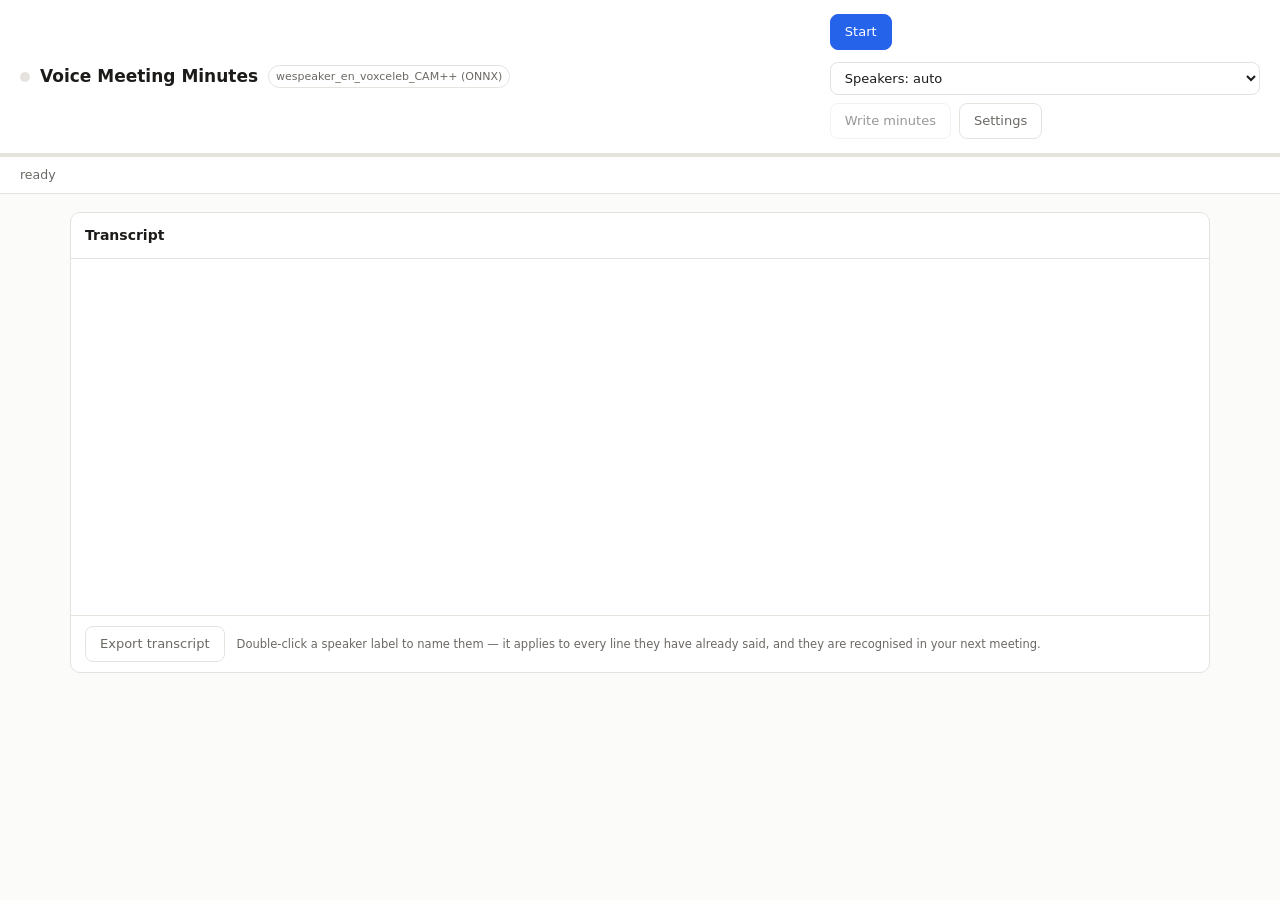
<file: web/index.html>
<!doctype html>
<html lang="en">
<head>
<meta charset="utf-8">
<meta name="viewport" content="width=device-width, initial-scale=1">
<title>Voice Meeting Minutes</title>
<link rel="stylesheet" href="css/styles.css">
</head>
<body>

<header>
  <div class="brand">
    <span id="mic" class="mic" aria-hidden="true"></span>
    <h1>Voice Meeting Minutes</h1>
    <span id="embedBadge" class="badge"></span>
    <span id="gateBadge" class="badge" hidden></span>
  </div>
  <div class="controls">
    <button id="start" class="primary">Start</button>
    <button id="pause" hidden>Pause</button>
    <button id="end" hidden class="danger">End</button>
    <select id="speakerCount" class="count" title="How many people are in the room? Setting it re-clusters immediately and again at End.">
      <option value="">Speakers: auto</option>
      <option value="2">2 speakers</option><option value="3">3 speakers</option>
      <option value="4">4 speakers</option><option value="5">5 speakers</option>
      <option value="6">6 speakers</option><option value="7">7 speakers</option>
      <option value="8">8 speakers</option><option value="9">9 speakers</option>
      <option value="10">10 speakers</option><option value="11">11 speakers</option>
      <option value="12">12 speakers</option><option value="14">14 speakers</option>
      <option value="16">16 speakers</option>
    </select>
    <button id="generate" disabled>Write minutes</button>
    <button id="openSettings" class="ghost" title="Settings">Settings</button>
  </div>
</header>

<div class="meter"><div id="meterFill"></div></div>
<p id="status" class="status">ready</p>

<main>
  <section class="pane">
    <div class="paneHead">
      <h2>Transcript</h2>
      <div id="speakers" class="speakers"></div>
    </div>
    <div id="transcript" class="transcript"></div>
    <div id="interim" class="interim"></div>
    <div class="paneFoot">
      <button id="exportTxt" class="ghost">Export transcript</button>
      <span class="hint">Double-click a speaker label to name them — it applies to every line they have already said, and they are recognised in your next meeting.</span>
    </div>
  </section>

  <section id="minutesPane" class="pane" hidden>
    <div class="paneHead"><h2>Minutes <span class="draft">draft</span></h2></div>
    <div id="minutesBody" class="minutes"></div>
    <div class="paneFoot">
      <button id="exportMd" class="ghost">Export Markdown</button>
      <span class="hint warn">Generated from an automatic transcript. Action items are the most likely thing to be wrong — check each one against the timestamp before circulating.</span>
    </div>
  </section>
</main>

<dialog id="consent">
  <h2>Before you record</h2>
  <p>This records everyone in the room. Tell them, and get their agreement — in
     many places that is a legal requirement, not a courtesy.</p>
  <p>Recordings, transcripts and voiceprints are stored <strong>in this browser
     on this machine</strong>. Nothing is uploaded except the transcript text,
     which is sent to the minutes API you configure, when you press
     <em>Write minutes</em>.</p>
  <p id="consentEngine" class="note warn">If you use the browser recogniser,
     microphone audio is also sent to Google for transcription. Switch the
     engine to Whisper in Settings to keep audio on this machine.</p>
  <form method="dialog" class="row end">
    <button value="cancel" class="ghost">Cancel</button>
    <button id="acceptConsent" value="ok" class="primary">Everyone has agreed — start</button>
  </form>
</dialog>

<dialog id="settings">
  <h2>Settings</h2>

  <h3>Speech recognition</h3>
  <label>Engine
    <select id="asrEngine">
      <option value="webspeech">Browser recognition — nothing to download</option>
      <option value="whisper">Whisper Singlish — local, downloads once</option>
    </select>
  </label>
  <p id="privacyNote" class="note"></p>

  <label>Speech gate
    <select id="vadGate">
      <option value="silero">Silero VAD — neural, 2 MB, downloaded once</option>
      <option value="energy">Energy gate — no download, more false triggers</option>
    </select>
  </label>
  <p class="note">Decides when someone is talking. The energy gate opens for air-con, keyboards
     and breathing; each false open is a clip the recogniser can invent words for.</p>

  <label class="check"><input id="micProcessing" type="checkbox">
    Browser audio processing — noise suppression, auto gain, echo cancellation</label>
  <p class="note">Off by default. It is built for calls and reshapes the voice the speaker
     model reads; turn it on for a very noisy room and expect speaker labels to suffer.</p>

  <div id="webspeechRow">
    <label>Language
      <select id="asrLang">
        <option value="en-SG">English (Singapore)</option>
        <option value="en-GB">English (UK)</option>
        <option value="en-US">English (US)</option>
        <option value="zh-CN">Chinese</option>
        <option value="ms-MY">Malay</option>
        <option value="ta-IN">Tamil</option>
      </select>
    </label>
    <p class="note">Whether <code>en-SG</code> reaches a Singapore-tuned recogniser is
       undocumented, and there is no Singlish finetune behind it either way.</p>
  </div>

  <div id="whisperRow" hidden>
    <label>Model
      <select id="whisperModel">
        <option value="local/mjwong/whisper-small-singlish">whisper-small-singlish — local export, 0.2B, Apache-2.0</option>
        <option value="local/mjwong/whisper-large-v3-turbo-singlish">whisper-large-v3-turbo-singlish — local export, 0.8B, MIT</option>
        <option value="onnx-community/whisper-base">whisper-base from the Hub — no Singlish tuning, for comparison</option>
      </select>
    </label>
    <label>Device
      <select id="whisperDevice">
        <option value="webgpu">WebGPU — q4, ~300 MB, about ten times faster than real time</option>
        <option value="wasm">wasm — q8, ~410 MB, real time on one thread, 4× on the isolated server</option>
      </select>
    </label>
    <p class="note">Precision is chosen per device from what was measured — q8 on WebGPU produces
       garbage and is never used. Without WebGPU the app falls back to wasm on its own. The
       export comes from <code>tools/export_singlish_onnx.py</code>.</p>
  </div>

  <h3>Speaker identification</h3>
  <label>Embedder
    <select id="embedBackend">
      <option value="onnx">Speaker model (ONNX) — CAM++, real speaker verification</option>
      <option value="spectral">Built-in approximate — nothing to download, ≤4 people</option>
    </select>
  </label>
  <div id="onnxRow" hidden>
    <label>Model
      <input id="embedOnnxUrl" type="text" list="embedModels"
             placeholder="models/wespeaker_en_voxceleb_CAM++.onnx" spellcheck="false">
      <datalist id="embedModels">
        <option value="models/wespeaker_en_voxceleb_CAM++.onnx">CAM++ English — default, 29 MB</option>
        <option value="models/3dspeaker_speech_campplus_sv_zh_en_16k-common_advanced.onnx">CAM++ Chinese + English, 28 MB</option>
        <option value="models/wespeaker_en_voxceleb_resnet34_LM.onnx">ResNet34 English, 27 MB</option>
        <option value="models/3dspeaker_speech_eres2net_sv_en_voxceleb_16k.onnx">ERes2Net English, 27 MB</option>
      </datalist>
    </label>
    <p class="note">Fetch with <code>python3 tools/fetch_models.py</code>. If the file is
       missing the app falls back to the built-in embedder and says so.</p>
  </div>
  <p class="note warn">The built-in embedder separates clearly different voices but is not a
     speaker-verification model, and past four people it mislabels a lot. The
     ONNX model is what the ten-person figures were measured with.</p>

  <h3>Minutes API</h3>
  <label>Base URL
    <input id="llmBaseUrl" type="url" placeholder="https://api.openai.com" spellcheck="false">
  </label>
  <label>API key
    <input id="llmApiKey" type="password" placeholder="sk-…" spellcheck="false" autocomplete="off">
  </label>
  <div class="row">
    <label>Model
      <input id="llmModel" type="text" placeholder="gpt-4o-mini" spellcheck="false">
    </label>
    <label>Wire format
      <select id="llmFormat">
        <option value="auto">Auto</option>
        <option value="openai">OpenAI /v1/chat/completions</option>
        <option value="anthropic">Anthropic /v1/messages</option>
      </select>
    </label>
  </div>
  <div class="row">
    <button id="testApi" class="ghost">Test connection</button>
    <span id="apiResult" class="result"></span>
  </div>
  <p class="note warn">The key is stored in this browser and sent to the base URL above,
     from this page. A wrong base URL is a leaked key. Anything speaking the OpenAI
     chat-completions shape works — including a vLLM or Ollama server on your own network.</p>

  <form method="dialog" class="row end">
    <button value="ok" class="primary">Done</button>
  </form>
</dialog>

<script type="module" src="js/app.js"></script>
</body>
</html>
</file>
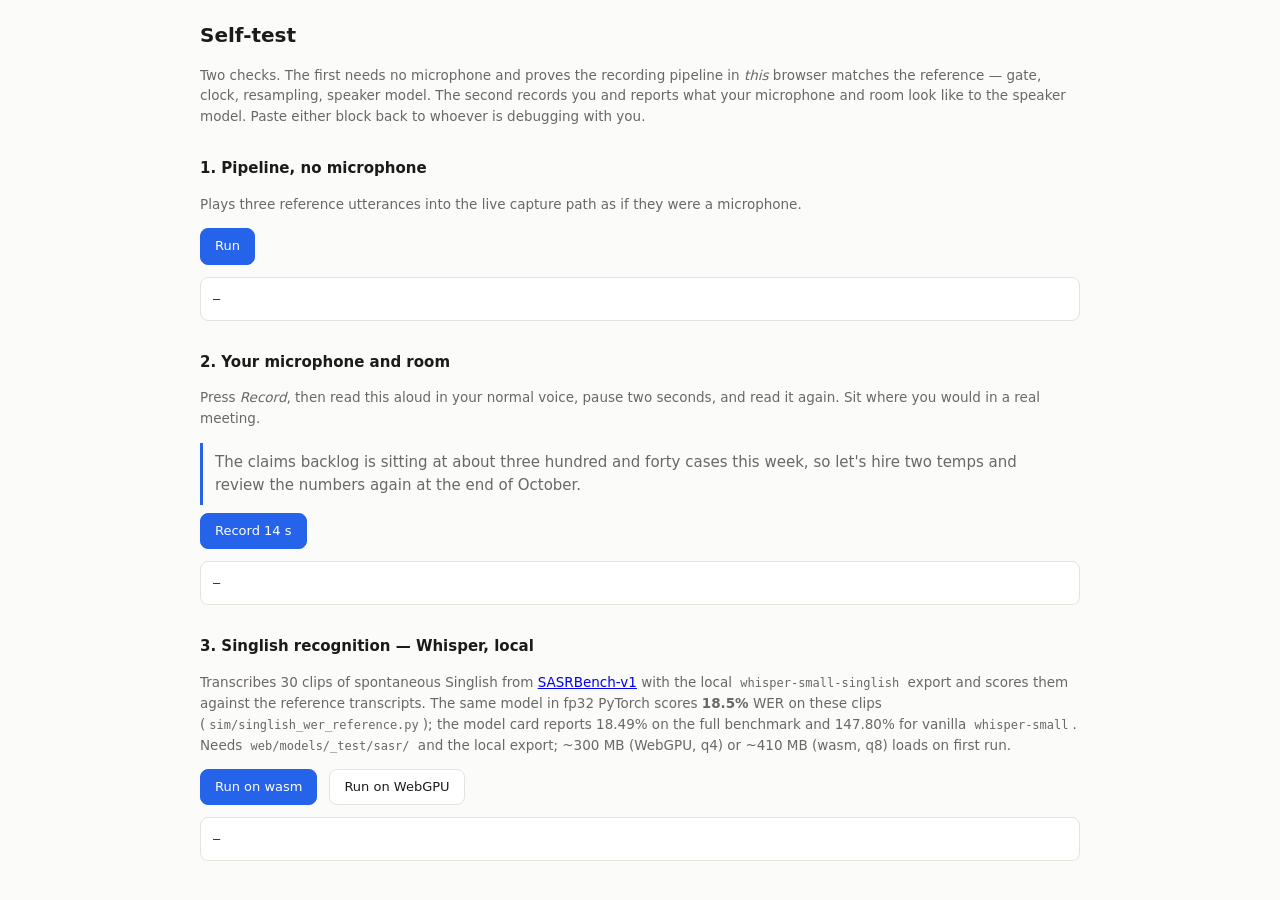
<file: web/selftest.html>
<!doctype html>
<html lang="en">
<head>
<meta charset="utf-8">
<meta name="viewport" content="width=device-width, initial-scale=1">
<title>Voice Meeting Minutes — self-test</title>
<link rel="stylesheet" href="css/styles.css">
<style>
  body { padding: 20px; max-width: 920px; margin: 0 auto; }
  h1 { font-size: 20px; margin: 0 0 6px; } h2 { font-size: 15px; margin: 30px 0 8px; }
  pre { background: var(--panel); border: 1px solid var(--line); border-radius: 8px; padding: 12px;
        font: 12px/1.5 ui-monospace, Menlo, monospace; white-space: pre-wrap; min-height: 40px; }
  blockquote { margin: 8px 0; padding: 8px 12px; border-left: 3px solid var(--accent); color: var(--muted); }
  p, li { color: var(--muted); font-size: 13.5px; }
  .ok { color: var(--ok); } .bad { color: var(--bad); } .warn { color: var(--warn); }
</style>
</head>
<body>
<h1>Self-test</h1>
<p>Two checks. The first needs no microphone and proves the recording pipeline in <em>this</em>
   browser matches the reference — gate, clock, resampling, speaker model. The second records you
   and reports what your microphone and room look like to the speaker model. Paste either block
   back to whoever is debugging with you.</p>

<h2>1. Pipeline, no microphone</h2>
<p>Plays three reference utterances into the live capture path as if they were a microphone.</p>
<button id="run1" class="primary">Run</button>
<pre id="out1">—</pre>

<h2>2. Your microphone and room</h2>
<p>Press <em>Record</em>, then read this aloud in your normal voice, pause two seconds, and read it
   again. Sit where you would in a real meeting.</p>
<blockquote>The claims backlog is sitting at about three hundred and forty cases this week,
   so let's hire two temps and review the numbers again at the end of October.</blockquote>
<button id="run2" class="primary">Record 14 s</button>
<pre id="out2">—</pre>

<h2>3. Singlish recognition — Whisper, local</h2>
<p>Transcribes 30 clips of spontaneous Singlish from
   <a href="https://huggingface.co/datasets/mjwong/SASRBench-v1">SASRBench-v1</a> with the local
   <code>whisper-small-singlish</code> export and scores them against the reference transcripts.
   The same model in fp32 PyTorch scores <strong>18.5%</strong> WER on these clips
   (<code>sim/singlish_wer_reference.py</code>); the model card reports 18.49% on the full benchmark
   and 147.80% for vanilla <code>whisper-small</code>. Needs <code>web/models/_test/sasr/</code> and
   the local export; ~300 MB (WebGPU, q4) or ~410 MB (wasm, q8) loads on first run.</p>
<div class="row">
  <button id="run3" class="primary">Run on wasm</button>
  <button id="run3gpu">Run on WebGPU</button>
</div>
<pre id="out3">—</pre>

<script type="module">
import { AudioCapture } from './js/audio.js';
import { Embedder } from './js/embed.js';
import { WhisperASR, looksHallucinated } from './js/asr.js';

const ORT = 'https://cdn.jsdelivr.net/npm/onnxruntime-web@1.29.0/dist/';
const $ = (id) => document.getElementById(id);
const log = (el, s = '') => { el.textContent += s + '\n'; };
const dot = (a, b) => { let s = 0; for (let i = 0; i < a.length; i++) s += a[i] * b[i]; return s; };
const sleep = (ms) => new Promise(r => setTimeout(r, ms));

async function loadEmbedder(out) {
  const ort = await import(`${ORT}ort.wasm.min.mjs`);
  ort.env.wasm.wasmPaths = ORT;
  const e = new Embedder();
  try { await e.useOnnx('models/wespeaker_en_voxceleb_CAM++.onnx', ort); }
  catch (err) { log(out, `speaker model NOT loaded (${err.message.slice(0, 80)}) — run: python3 tools/fetch_models.py`); }
  log(out, `speaker model: ${e.label}`);
  return e;
}

$('run1').onclick = async () => {
  const out = $('out1'); out.textContent = '';
  let ctx;
  try {
    ctx = new AudioContext();
    await ctx.resume();
    log(out, `AudioContext ${ctx.sampleRate} Hz (${ctx.state}) — the capture path must resample this to 16 kHz`);
    const refRes = await fetch('models/_test/campp_ref.json');
    if (!refRes.ok) { log(out, 'missing web/models/_test — run: python3 sim/campp_reference.py'); return; }
    const ref = await refRes.json();
    const files = Object.keys(ref);
    const bufs = [];
    for (const f of files) bufs.push(await ctx.decodeAudioData(await (await fetch(`models/_test/${f}`)).arrayBuffer()));

    const emb = await loadEmbedder(out);
    const dest = ctx.createMediaStreamDestination();
    const cap = new AudioCapture({ gate: 'silero', stream: dest.stream });
    const segs = [];
    cap.addEventListener('segment', e => segs.push(e.detail));
    cap.addEventListener('gatefallback', e => log(out, `gate fallback: ${e.detail.reason}`));
    const wall0 = performance.now();
    await cap.start();
    log(out, `gate: ${cap.gate}`);

    // 1 s of silence, then the files with 1.5 s gaps — measured from when audio started flowing
    let t = ctx.currentTime + 1.0;
    const expected = [];
    bufs.forEach((b, i) => {
      const src = ctx.createBufferSource(); src.buffer = b; src.connect(dest); src.start(t);
      expected.push({ file: files[i], start: t - ctx.currentTime - 0.25, dur: b.duration });   // capture clock starts ~now; 0.25 s pre-roll
      t += b.duration + 1.5;
    });
    const total = t - ctx.currentTime + 2.5;
    for (let s = Math.ceil(total); s > 0; s--) { out.textContent = out.textContent.replace(/\n…\d+ s$/, '') + `\n…${s} s`; await sleep(1000); }
    out.textContent = out.textContent.replace(/\n…\d+ s$/, '');
    await cap.stop();
    const elapsed = (performance.now() - wall0) / 1000;

    const clockOk = Math.abs(cap.t - elapsed) < 1.5;
    log(out, `audio clock ${cap.t.toFixed(1)} s vs wall ${elapsed.toFixed(1)} s — ${clockOk ? 'OK' : 'MISMATCH: frames are not arriving at 16 kHz'}`);
    log(out, `segments: ${segs.length} (expected ${files.length})`);
    let allOk = segs.length === files.length;
    for (let i = 0; i < segs.length; i++) {
      const s = segs[i], f = files[Math.min(i, files.length - 1)];
      const cw = dot(await emb.embed(s.embedPcm), Float32Array.from(ref[f]));
      const cc = dot(await emb.embed(s.pcm), Float32Array.from(ref[f]));
      const ok = Math.max(cw, cc) > 0.9;
      allOk = allOk && ok;
      log(out, `  #${i + 1}  start ${s.start.toFixed(2)} s (expected ~${expected[i]?.start.toFixed(2)}), speech ${s.seconds.toFixed(2)} s (file ${expected[i]?.dur.toFixed(2)})`);
      log(out, `      cosine vs reference ${f}: embed clip ${cw.toFixed(3)}  asr clip ${cc.toFixed(3)}  ${ok ? 'OK' : 'LOW — embeddings in this browser do not match the reference'}`);
    }
    log(out, allOk && clockOk ? '\nPASS — this browser\'s live pipeline matches the reference.' : '\nFAIL — see above.');
  } catch (e) { log(out, 'ERROR ' + (e.stack || e)); }
  finally { try { await ctx?.close(); } catch {} }
};

/* ── 3. Singlish recognition ─────────────────────────────────────────────── */

function parseWav(buf) {                       // 16-bit PCM mono 16 kHz, as the clips are
  const v = new DataView(buf); let off = 12, data = null;
  while (off + 8 <= buf.byteLength) {
    const id = String.fromCharCode(v.getUint8(off), v.getUint8(off + 1), v.getUint8(off + 2), v.getUint8(off + 3));
    const size = v.getUint32(off + 4, true);
    if (id === 'data') data = new Int16Array(buf.slice(off + 8, off + 8 + size));
    off += 8 + size + (size & 1);
  }
  const f = new Float32Array(data.length);
  for (let i = 0; i < data.length; i++) f[i] = data[i] / 32768;
  return f;
}
// Same conventions as sim/singlish_wer_reference.py: (ppl) (uh) and !huh! are
// non-lexical and dropped, [ah] [lah] are kept, b_a is a spelled acronym.
const normalise = (t) => t.toLowerCase().replace(/\([^)]*\)/g, ' ').replace(/![^!]*!/g, ' ')
  .replace(/_/g, ' ').replace(/[\[\]]/g, '').replace(/[^a-z0-9' ]+/g, ' ').split(/\s+/).filter(Boolean);
function edits(ref, hyp) {
  let d = Array.from({ length: hyp.length + 1 }, (_, j) => j);
  for (let i = 1; i <= ref.length; i++) {
    let prev = d[0]; d[0] = i;
    for (let j = 1; j <= hyp.length; j++) {
      const cur = Math.min(d[j] + 1, d[j - 1] + 1, prev + (ref[i - 1] !== hyp[j - 1] ? 1 : 0));
      prev = d[j]; d[j] = cur;
    }
  }
  return d[hyp.length];
}

async function runWhisper(device) {
  const out = $('out3'); out.textContent = '';
  window.__wer = { running: true, done: 0, total: 0, device };
  try {
    const idxRes = await fetch('models/_test/sasr/index.json');
    if (!idxRes.ok) { log(out, 'missing web/models/_test/sasr — see docs/html-version.md for how the clips are fetched'); return; }
    const index = await idxRes.json();
    const ref = await fetch('models/_test/sasr/reference_hyps.json').then(r => r.ok ? r.json() : null).catch(() => null);
    const asr = new WhisperASR({ model: 'local/mjwong/whisper-small-singlish', device, language: 'en' });   // precision per device, as the app
    let t0 = performance.now();
    await asr.load(({ file, loaded, total }) => { out.textContent = `loading ${file?.split('/').pop()} ${Math.round(100 * loaded / total)}%`; });
    out.textContent = '';
    log(out, `model loaded on ${device} in ${((performance.now() - t0) / 1000).toFixed(1)} s`);
    let errs = 0, words = 0, secs = 0, infer = 0, flagged = 0;
    window.__wer.total = index.length;
    for (const m of index) {
      const pcm = parseWav(await (await fetch('models/_test/sasr/' + m.file)).arrayBuffer());
      const s = pcm.length / 16000;
      const t1 = performance.now();
      const res = await asr.pipe(pcm, { language: 'en', task: 'transcribe', chunk_length_s: 30, return_timestamps: false });
      const dt = (performance.now() - t1) / 1000; infer += dt; secs += s;
      const hyp = (res?.text ?? '').trim();
      if (looksHallucinated(hyp, s)) flagged++;
      const r = normalise(m.transcript), h = normalise(hyp), e = edits(r, h);
      errs += e; words += r.length; window.__wer.done++;
      const py = ref?.clips?.[m.file] ? `  py ${(100 * ref.clips[m.file].wer).toFixed(1)}%` : '';
      log(out, `  ${m.file}  ${s.toFixed(1)}s  WER ${(100 * e / Math.max(1, r.length)).toFixed(1).padStart(5)}%${py}  ${(dt / s).toFixed(2)}x RT  ${hyp.slice(0, 56)}`);
    }
    const wer = errs / words;
    log(out, `\nWER ${(100 * wer).toFixed(1)}% over ${words} words, ${index.length} clips — fp32 Python reference ${ref ? (100 * ref.wer).toFixed(1) + '%' : '18.5%'}; model card 18.49%; vanilla whisper-small 147.80%`);
    log(out, `speed ${(infer / secs).toFixed(2)}x real time on ${device}; the hallucination filter would drop ${flagged} of ${index.length} clips`);
    log(out, Math.abs(wer - (ref?.wer ?? 0.185)) < 0.03 ? '\nPASS — the browser export reproduces the reference.' : '\nCHECK — the browser result differs from the reference by more than 3 points.');
    window.__wer.summary = { wer, words, rtf: infer / secs, flagged, device };
  } catch (e) { log(out, 'ERROR ' + (e.stack || e)); }
  finally { window.__wer.running = false; }
}
$('run3').onclick = () => runWhisper('wasm');
$('run3gpu').onclick = () => runWhisper('webgpu');

$('run2').onclick = async () => {
  const out = $('out2'); out.textContent = '';
  try {
    const emb = await loadEmbedder(out);
    const cap = new AudioCapture({ gate: 'silero' });
    const segs = []; let peak = 0, speechFrames = 0, frames = 0;
    cap.addEventListener('segment', e => segs.push(e.detail));
    cap.addEventListener('level', e => { frames++; if (e.detail.speech) speechFrames++; if (e.detail.level > peak) peak = e.detail.level; });
    cap.addEventListener('gatefallback', e => log(out, `gate fallback: ${e.detail.reason}`));
    await cap.start();
    log(out, `gate: ${cap.gate}`);
    log(out, `microphone as the browser reports it: ${JSON.stringify(cap.trackSettings)}`);
    for (let s = 14; s > 0; s--) { out.textContent = out.textContent.replace(/\n…recording.*$/, '') + `\n…recording ${s}`; await sleep(1000); }
    out.textContent = out.textContent.replace(/\n…recording.*$/, '');
    await cap.stop();
    log(out, `peak level ${peak.toFixed(3)} — ${peak < 0.02 ? 'very quiet: move closer or raise the input gain' : peak > 0.9 ? 'clipping: too loud' : 'fine'}; speech in ${(100 * speechFrames / Math.max(1, frames)).toFixed(0)}% of frames`);
    log(out, `segments: ${segs.length}${segs.length === 0 ? ' — nothing was gated as speech' : ''}`);
    const embs = [];
    for (const s of segs) { embs.push(await emb.embed(s.embedPcm)); log(out, `  start ${s.start.toFixed(1)} s, speech ${s.seconds.toFixed(1)} s`); }
    if (embs.length >= 2) {
      log(out, '\ncosine between your own segments — one voice should read > 0.6; the speaker-change threshold is 0.65:');
      for (let i = 0; i < embs.length; i++) log(out, '  ' + embs.map(e => dot(embs[i], e).toFixed(2)).join('  '));
      const offDiag = []; for (let i = 0; i < embs.length; i++) for (let j = i + 1; j < embs.length; j++) offDiag.push(dot(embs[i], embs[j]));
      const mn = Math.min(...offDiag);
      log(out, mn > 0.65 ? '\nOK — your segments would cluster as one person.' : mn > 0.5 ? '\nBORDERLINE — some of your own segments would split into two speakers in this room.' : '\nLOW — this room/mic is splitting one voice into several. Try: closer to the mic, browser audio processing off, a quieter room.');
    }
    log(out, '\nPaste this block back.');
  } catch (e) { log(out, 'ERROR ' + (e.message || e)); }
};
</script>
</body>
</html>
</file>
<file: web/css/styles.css>
:root {
  --bg: #fbfbfa; --panel: #fff; --ink: #1c1b19; --muted: #6b6864;
  --line: #e6e3df; --accent: #2563eb; --warn: #b45309; --bad: #b91c1c;
  --ok: #15803d; --radius: 10px;
  color-scheme: light dark;
}
@media (prefers-color-scheme: dark) {
  :root {
    --bg: #17171a; --panel: #1f1f23; --ink: #ececec; --muted: #9a9792;
    --line: #33333a; --accent: #60a5fa; --warn: #fbbf24; --bad: #f87171; --ok: #4ade80;
  }
}
* { box-sizing: border-box; }
/* .pane and .row set display, which outranks the UA's [hidden] rule. Without
   this every hidden panel in the app draws anyway. */
[hidden] { display: none !important; }
body {
  margin: 0; background: var(--bg); color: var(--ink);
  font: 15px/1.55 ui-sans-serif, -apple-system, "Segoe UI", system-ui, sans-serif;
}
h1 { font-size: 17px; margin: 0; font-weight: 620; }
h2 { font-size: 14px; margin: 0; font-weight: 600; }
h3 { font-size: 13px; margin: 22px 0 8px; font-weight: 600; color: var(--muted);
     text-transform: uppercase; letter-spacing: .05em; }

header {
  display: flex; align-items: center; justify-content: space-between; gap: 16px;
  padding: 14px 20px; border-bottom: 1px solid var(--line); background: var(--panel);
  flex-wrap: wrap;
}
.brand { display: flex; align-items: center; gap: 10px; }
.mic {
  width: 10px; height: 10px; border-radius: 50%; background: var(--line);
  transition: background .2s, box-shadow .2s; flex: none;
}
.mic.on { background: var(--muted); }
.mic.live { background: var(--bad); box-shadow: 0 0 0 4px color-mix(in srgb, var(--bad) 22%, transparent); }
.badge {
  font-size: 11px; color: var(--muted); border: 1px solid var(--line);
  padding: 2px 7px; border-radius: 999px;
}
.badge.warn { color: var(--warn); border-color: color-mix(in srgb, var(--warn) 45%, var(--line)); }

.controls { display: flex; gap: 8px; flex-wrap: wrap; }
button {
  font: inherit; font-size: 13px; padding: 7px 14px; border-radius: 8px;
  border: 1px solid var(--line); background: var(--panel); color: var(--ink);
  cursor: pointer; transition: background .15s, border-color .15s;
}
button:hover:not(:disabled) { border-color: var(--muted); }
button:disabled { opacity: .45; cursor: default; }
button.primary { background: var(--accent); border-color: var(--accent); color: #fff; }
button.danger { color: var(--bad); border-color: color-mix(in srgb, var(--bad) 40%, var(--line)); }
button.ghost { background: transparent; color: var(--muted); }
select.count { font: inherit; font-size: 13px; padding: 7px 10px; border-radius: 8px;
               border: 1px solid var(--line); background: var(--panel); color: var(--ink); }

.meter { height: 3px; background: var(--line); }
#meterFill { height: 100%; width: 0; background: var(--muted); transition: width .06s linear; }
#meterFill.speech { background: var(--accent); }

.status { margin: 0; padding: 8px 20px; font-size: 12.5px; color: var(--muted);
          border-bottom: 1px solid var(--line); background: var(--panel); }
.status.warn { color: var(--warn); }
.status.bad { color: var(--bad); }

main { display: grid; grid-template-columns: 1fr; gap: 18px; padding: 18px 20px 40px;
       max-width: 1180px; margin: 0 auto; }
@media (min-width: 1000px) { main:has(#minutesPane:not([hidden])) { grid-template-columns: 1fr 1fr; } }

.pane { background: var(--panel); border: 1px solid var(--line); border-radius: var(--radius);
        display: flex; flex-direction: column; overflow: hidden; }
.paneHead { display: flex; align-items: center; justify-content: space-between; gap: 12px;
            padding: 12px 14px; border-bottom: 1px solid var(--line); flex-wrap: wrap; }
.paneFoot { display: flex; align-items: center; gap: 12px; padding: 10px 14px;
            border-top: 1px solid var(--line); flex-wrap: wrap; }
.hint { font-size: 11.5px; color: var(--muted); flex: 1; min-width: 200px; }
.hint.warn { color: var(--warn); }
.draft { font-size: 11px; color: var(--warn); border: 1px solid currentColor;
         border-radius: 999px; padding: 1px 7px; font-weight: 500; }

.speakers { display: flex; gap: 6px; flex-wrap: wrap; }
.chip {
  display: inline-flex; align-items: center; gap: 6px; font-size: 12px;
  padding: 3px 9px; border-radius: 999px; border: 1px solid var(--line);
}
.chip .dot { width: 7px; height: 7px; border-radius: 50%; flex: none; }
.chip .secs { color: var(--muted); font-variant-numeric: tabular-nums; font-size: 11px; }

.transcript { flex: 1; overflow-y: auto; padding: 10px 14px; min-height: 340px; max-height: 62vh; }
.line { display: grid; grid-template-columns: 48px auto 1fr; gap: 9px;
        align-items: baseline; padding: 4px 0; }
.at { font-size: 11px; color: var(--muted); font-variant-numeric: tabular-nums;
      cursor: pointer; text-align: right; }
.at:hover { color: var(--accent); text-decoration: underline; }
.who { font-size: 11.5px; color: #fff; border: none; border-radius: 5px;
       padding: 1px 7px; white-space: nowrap; }
.text { white-space: pre-wrap; word-break: break-word; }
.line.pending .text { color: var(--muted); letter-spacing: .15em; }
.line.pending .who { opacity: .55; }
.who.provisional { opacity: .7; outline: 1px dashed rgba(255,255,255,.7); outline-offset: -1px; }
label.check { display: flex; align-items: center; gap: 8px; }
label.check input { width: auto; margin: 0; }

.interim { padding: 4px 14px 12px 71px; color: var(--muted); font-style: italic;
           min-height: 0; opacity: 0; transition: opacity .15s; }
.interim.on { opacity: 1; }

.minutes { flex: 1; overflow-y: auto; padding: 12px 14px; max-height: 62vh; }
.md { white-space: pre-wrap; word-break: break-word; margin: 0;
      font: 13px/1.65 ui-monospace, SFMono-Regular, Menlo, monospace; }

dialog {
  border: 1px solid var(--line); border-radius: 12px; background: var(--panel);
  color: var(--ink); padding: 22px; max-width: 620px; width: calc(100% - 32px);
}
dialog::backdrop { background: rgba(0,0,0,.45); }
dialog h2 { font-size: 16px; margin-bottom: 6px; }
dialog p { font-size: 13px; color: var(--muted); }
label { display: block; font-size: 12.5px; color: var(--muted); margin: 10px 0; }
input, select {
  display: block; width: 100%; margin-top: 4px; font: inherit; font-size: 13px;
  padding: 7px 9px; border-radius: 7px; border: 1px solid var(--line);
  background: var(--bg); color: var(--ink);
}
.row { display: flex; gap: 12px; align-items: center; flex-wrap: wrap; }
.row > label { flex: 1; min-width: 170px; }
.row.end { justify-content: flex-end; margin-top: 20px; }
.note { font-size: 11.5px; margin: 6px 0 0; color: var(--muted); }
.note.warn { color: var(--warn); }
.note.ok { color: var(--ok); }
.result { font-size: 12px; color: var(--muted); }
.result.ok { color: var(--ok); }
.result.bad { color: var(--bad); }
code { font: 12px ui-monospace, SFMono-Regular, Menlo, monospace;
       background: var(--bg); padding: 1px 4px; border-radius: 4px; }
</file>
